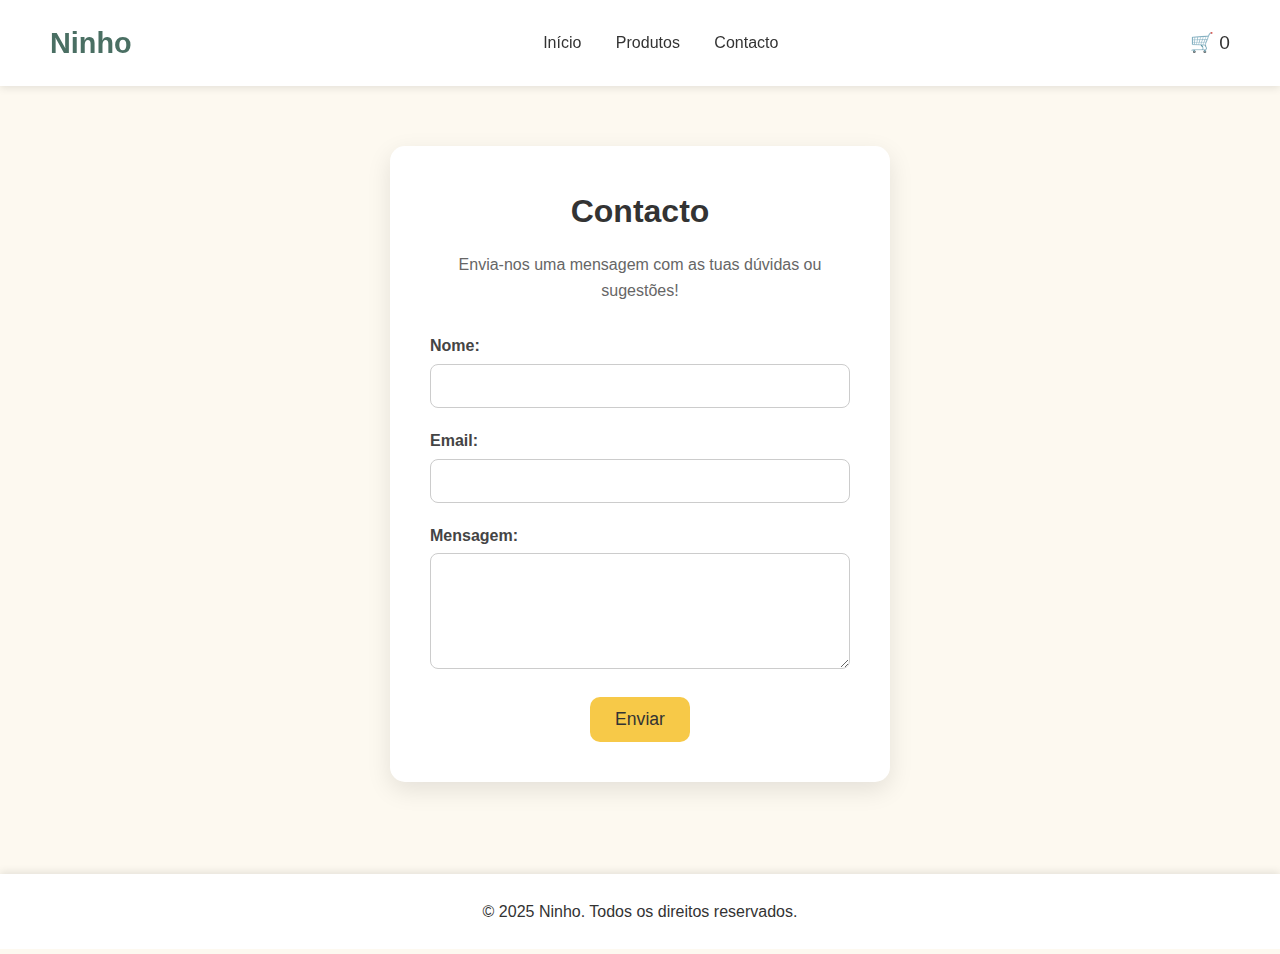
<file: contacto.html>
<!DOCTYPE html>
<html lang="pt">
<head>
  <meta charset="UTF-8">
  <meta name="viewport" content="width=device-width, initial-scale=1.0">
  <title>Ninho - Contacto</title>
  <link rel="stylesheet" href="style.css">
</head>
<body>
  <!-- HEADER -->
  <header>
    <div class="logo">Ninho</div>
    <nav>
      <a href="inicio.html">Início</a>
      <a href="index.html">Produtos</a>
      <a href="contacto.html">Contacto</a>
    </nav>
    <div class="cart-icon" onclick="toggleCart()">🛒 <span id="cart-count">0</span></div>
  </header>

  <!-- CONTACTO -->
  <section class="contacto">
    <div class="contacto-container">
      <h2>Contacto</h2>
      <p>Envia-nos uma mensagem com as tuas dúvidas ou sugestões!</p>
      <form id="contact-form">
        <label for="nome">Nome:</label>
        <input type="text" id="nome" name="nome" required>

        <label for="email">Email:</label>
        <input type="email" id="email" name="email" required>

        <label for="mensagem">Mensagem:</label>
        <textarea id="mensagem" name="mensagem" rows="5" required></textarea>

        <button type="submit">Enviar</button>
      </form>
    </div>
  </section>

  <!-- CARRINHO -->
  <aside id="cart">
    <h2>Carrinho</h2>
    <ul id="cart-items"></ul>
    <p>Total: €<span id="cart-total">0</span></p>
    <button onclick="checkout()">Finalizar Compra</button>
  </aside>

  <!-- FOOTER -->
  <footer>
    <p>&copy; 2025 Ninho. Todos os direitos reservados.</p>
  </footer>

  <script src="script.js"></script>
  <script>
    // Formulário de contacto
    const form = document.getElementById('contact-form');
    form.addEventListener('submit', function(e) {
      e.preventDefault();
      alert('Mensagem enviada com sucesso! Obrigado.');
      form.reset();
    });
  </script>
</body>
</html>
</file>
<file: style.css>
/* Reset simples */
* {
  margin: 0;
  padding: 0;
  box-sizing: border-box;
}

body {
  font-family: Arial, sans-serif;
  background: #fafafa;
  color: #333;
  line-height: 1.6;
}

header {
  display: flex;
  justify-content: space-between;
  align-items: center;
  background: #ffffff;
  padding: 1rem 2rem;
  box-shadow: 0 2px 5px rgba(0,0,0,0.1);
  position: sticky;
  top: 0;
}

.logo {
  font-size: 1.5rem;
  font-weight: bold;
  color: #4a6f63;
}

nav a {
  margin: 0 1rem;
  text-decoration: none;
  color: #333;
}

.cart-icon {
  cursor: pointer;
  font-size: 1.2rem;
}

.hero {
  text-align: center;
  padding: 2rem;
  background: #f0f4f3;
}

.hero h1 {
  font-size: 2.5rem;
  margin-bottom: 1rem;
}

.hero img {
  margin-top: 1rem;
  max-width: 600px;
  width: 100%;
  border-radius: 10px;
}

.products {
  padding: 2rem;
}

.products h2 {
  text-align: center;
  margin-bottom: 1.5rem;
}

.grid {
  display: grid;
  grid-template-columns: repeat(auto-fit, minmax(220px, 1fr));
  gap: 1.5rem;
}

.product {
  background: #fff;
  border-radius: 10px;
  overflow: hidden;
  box-shadow: 0 2px 8px rgba(0,0,0,0.1);
  padding: 1rem;
  text-align: center;
}

.product img {
  max-width: 100%;
  border-radius: 8px;
}

.product h3 {
  margin: 0.5rem 0;
}

.product p {
  font-weight: bold;
  margin-bottom: 0.5rem;
}

.product button {
  background: #4a6f63;
  color: #fff;
  border: none;
  padding: 0.5rem 1rem;
  border-radius: 5px;
  cursor: pointer;
  transition: background 0.2s;
}

.product button:hover {
  background: #39574d;
}

/* Carrinho */
#cart {
  position: fixed;
  right: -350px;
  top: 0;
  width: 300px;
  height: 100%;
  background: #fff;
  box-shadow: -2px 0 8px rgba(0,0,0,0.2);
  padding: 1rem;
  transition: right 0.3s ease;
  z-index: 1000;
}

#cart.open {
  right: 0;
}

#cart h2 {
  margin-bottom: 1rem;
}

#cart-items {
  list-style: none;
  margin-bottom: 1rem;
}

#cart-items li {
  display: flex;
  justify-content: space-between;
  margin-bottom: 0.5rem;
}

footer {
  text-align: center;
  padding: 1rem;
  margin-top: 2rem;
  background: #f0f4f3;
}

/* BODY E CONTEÚDO GLOBAL */
body {
  font-family: 'Arial', sans-serif;
  margin: 0;
  padding: 0;
  background-color: #fdf9f0;
  color: #333;
  line-height: 1.6;
}

/* HEADER */
header {
  display: flex;
  justify-content: space-between;
  align-items: center;
  padding: 20px 50px;
  background-color: #fff;
  box-shadow: 0 2px 8px rgba(0,0,0,0.1);
}

header .logo {
  font-size: 1.8rem;
  font-weight: bold;
}

header nav a {
  margin: 0 15px;
  text-decoration: none;
  color: #333;
  font-weight: 500;
}

/* CONTACTO */
.contacto {
  display: flex;
  justify-content: center;
  align-items: center;
  padding: 60px 20px;
  min-height: 80vh;
}

.contacto-container {
  max-width: 500px;
  width: 100%;
  background: #fff;
  padding: 40px;
  border-radius: 15px;
  box-shadow: 0 8px 25px rgba(0,0,0,0.1);
  text-align: center; /* Centraliza títulos, parágrafos e formulário */
}

.contacto h2 {
  margin-bottom: 15px;
  font-size: 2rem;
  color: #333;
}

.contacto p {
  margin-bottom: 30px;
  color: #666;
}

.contacto label {
  display: block;
  text-align: left; /* mantém labels alinhados à esquerda */
  margin-bottom: 5px;
  font-weight: bold;
  color: #444;
}

.contacto input,
.contacto textarea {
  width: 100%;
  padding: 12px 15px;
  margin-bottom: 20px;
  border: 1px solid #ccc;
  border-radius: 8px;
  font-size: 1rem;
}

.contacto button {
  background-color: #f7c948;
  color: #333;
  padding: 12px 25px;
  border: none;
  border-radius: 10px;
  cursor: pointer;
  font-size: 1.1rem;
  transition: background 0.3s;
}

.contacto button:hover {
  background-color: #e6b833;
}

/* FOOTER */
footer {
  text-align: center;
  padding: 25px;
  background-color: #fff;
  box-shadow: 0 -2px 8px rgba(0,0,0,0.1);
}
</file>
